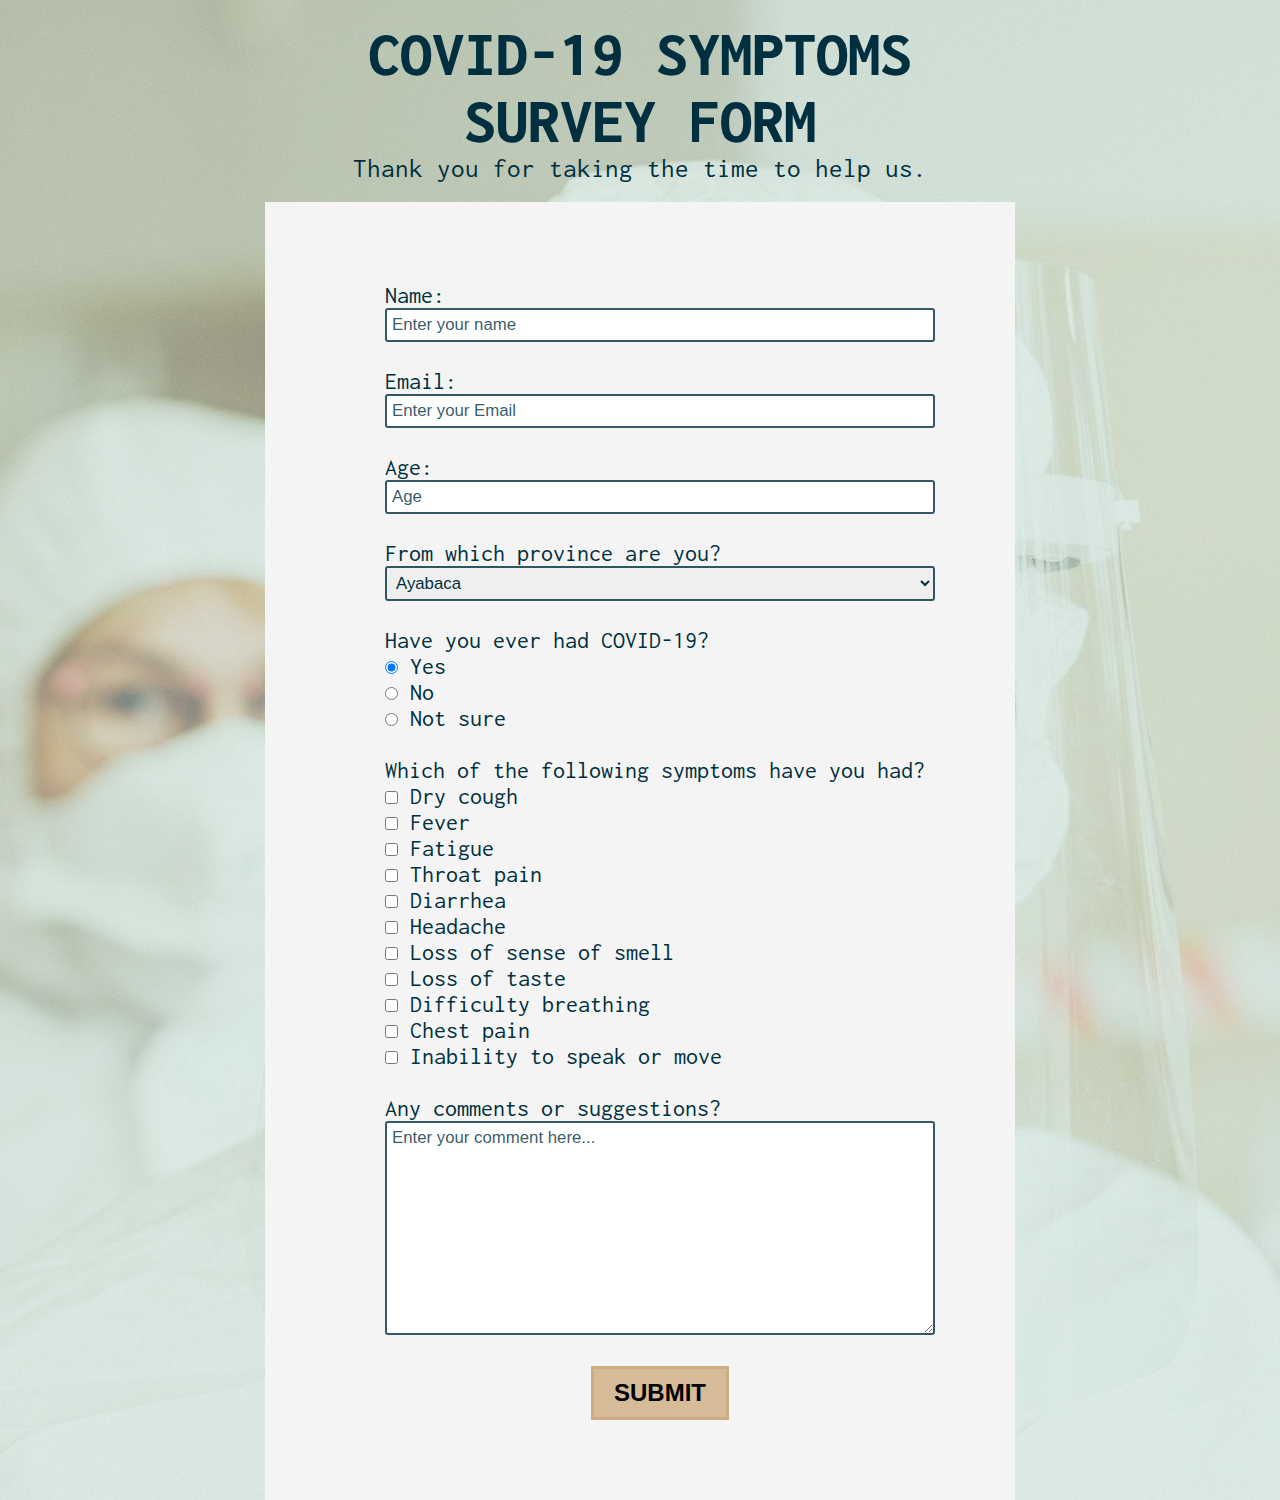
<file: responsive-web-design/survey-form/index.html>
<!DOCTYPE html>
<html>

    <head>
        <link rel="preconnect" href="https://fonts.gstatic.com">
        <link href="https://fonts.googleapis.com/css2?family=Inconsolata:wght@200;300;400;500;600;700;800;900&display=swap" rel="stylesheet">
        <link rel="stylesheet" href="style.css">
    </head>

    <body>
        <header>
            <h1 id="title">COVID-19 Symptoms Survey Form</h1>
                <p id="description">Thank you for taking the time to help us.</p>
        </header>
        <form id="survey-form">
            <label class="titulo" for="name" id="name-label">Name:</label><br>
            <input class="width100" required type="text" id="name" name="name" placeholder="Enter your name"><br><br>
            <label class="titulo" for="email" id="email-label">Email:</label><br>
            <input class="width100" required type="email" id="email" name="email" placeholder="Enter your Email"><br><br>
            <label class="titulo" for="number" id="number-label">Age:</label><br>
            <input class="width100" required type="number" id="number" name="number" min="10" max="100" placeholder="Age"><br><br>
            
            <label class="titulo" for="roles" id="dropdown-label">From which province are you?</label><br>
            <select class="width100" name="roles" id="dropdown">
                <option value="ayabaca">Ayabaca</option>
                <option value="huancabamba">Huancabamba</option>
                <option value="morropon">Morropón</option>
                <option value="paita">Paita</option>
                <option value="piura">Piura</option>
                <option value="sechura">Sechura</option>
                <option value="sullana">Sullana</option>
                <option value="talara">Talara</option>
            </select><br><br>

            <p>Have you ever had COVID-19?</p>
            <input type="radio" id="yes" name="situation" value="yes" checked>
            <label for="yes">Yes</label><br>
            <input type="radio" id="no" name="situation" value="no">
            <label for="no">No</label><br>
            <input type="radio" id="not-sure" name="situation" value="not-sure">
            <label for="not-sure">Not sure</label><br><br>

            <p>Which of the following symptoms have you had?</p>
            <input type="checkbox" name="sympton1" value="dry-cough">
            <label for="sympton1"> Dry cough</label><br>
            <input type="checkbox" name="sympton2" value="fever">
            <label for="sympton2"> Fever</label><br>
            <input type="checkbox" name="sympton3" value="fatigue">
            <label for="sympton3"> Fatigue</label><br>
            <input type="checkbox" name="sympton4" value="throat-pain">
            <label for="sympton4"> Throat pain</label><br>
            <input type="checkbox" name="sympton5" value="diarrhea">
            <label for="sympton5"> Diarrhea</label><br>
            <input type="checkbox" name="sympton6" value="headache">
            <label for="sympton6"> Headache</label><br>
            <input type="checkbox" name="sympton7" value="loss-of-sense-of-smell">
            <label for="sympton7"> Loss of sense of smell</label><br>
            <input type="checkbox" name="sympton8" value="loss-of-taste">
            <label for="sympton8"> Loss of taste</label><br>
            <input type="checkbox" name="sympton9" value="difficulty-breathing">
            <label for="sympton9"> Difficulty breathing</label><br>
            <input type="checkbox" name="sympton10" value="chest-pain">
            <label for="sympton10"> Chest pain</label><br>
            <input type="checkbox" name="sympton11" value="inability-to-speak-or-move">
            <label for="sympton11"> Inability to speak or move</label><br><br>

            <p>Any comments or suggestions?</p>
            <textarea class="width100" name="textarea" rows="10" cols="30" placeholder="Enter your comment here..."></textarea><br><br>

            <input type="submit" value="SUBMIT" id="submit">
        </form>
    </body>

    <script src="https://cdn.freecodecamp.org/testable-projects-fcc/v1/bundle.js"></script>
    
</html>
</file>
<file: responsive-web-design/survey-form/style.css>
* {
    box-sizing: border-box;
    margin: 0;
}

html {
    background-image: url(img/medicos.jpg);
    background-position: center;
    background-size: cover;
    background-repeat: no-repeat;
}

body {
    background-color: #cae4db88;
}

header,
form {
    width: 750px;
    padding: 40px 0px;
    margin: 0px auto;
    color: #00303f;
    font-family: 'Inconsolata', monospace;
}

header {
    text-align: center;
    padding: 20px 80px;
}

header h1 {
    text-transform: uppercase;
    font-size: 4em;
    font-weight: 800;
}

header p {
    font-size: 1.7em;
}

header p:hover {
    font-weight: 500;
}

form {
    padding: 80px 80px 80px 120px;
    font-size: 1.5em;
    background-color: #f5f4f4;
}

.width100 {
    width: 100%;
    font-size: 0.7em;
    color:#00303f;
    padding: 5px;
    border: 2px solid #00303fcc;
    border-radius: 3px;
}

form textarea {
    color: #00303f;
    font-family: arial, verdana, ms sans serif;
}

form input::placeholder,
form textarea::placeholder {
    color: #00303fcc;
}

form p {
    margin: 0;
}

#submit {
    background-color: #cdac81cc;
    padding: 10px 20px;
    font-size: 1em;
    border: 3px solid #cdac81;
    display: block;
    margin: auto;
    font-weight: 600;
}

#submit:hover {
    text-decoration: underline;
    cursor: pointer;
}

@media (max-width: 1080px) {
    
    body {
        width: 100%;
    }

    header,
    form {
        width: 100%;
        margin: 0 auto;
        background-color: #f5f4f4;
    }

    header {
        border-bottom: 5px solid #cdac81;
    }

    header h1 {
        font-size: 5em;
    }

    .titulo {
        font-size: 1.3em;
    }

    form {
        font-size: 2.5em;
    }

}
</file>
